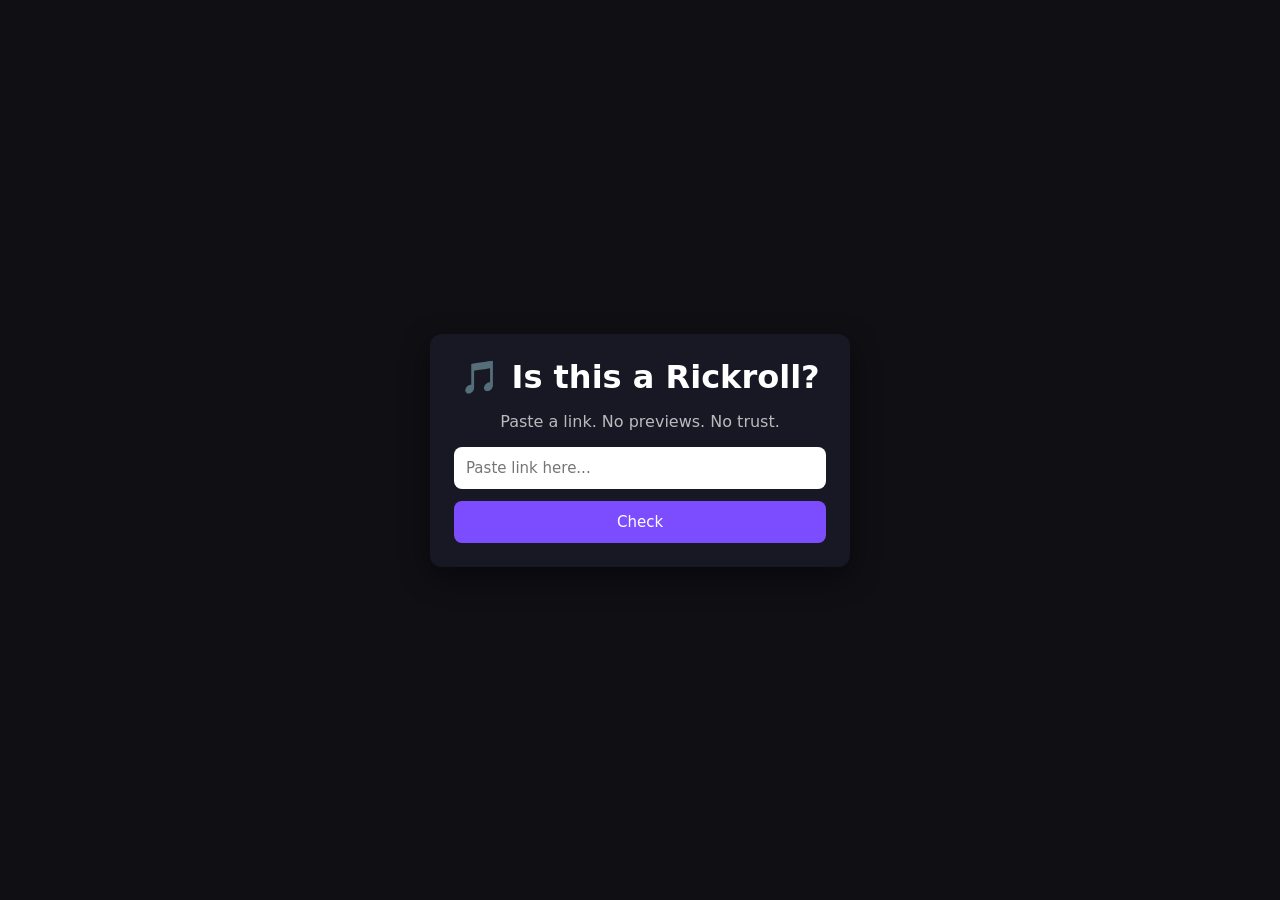
<file: ChatGPT/index.html>
<!DOCTYPE html>
<html lang="en">
<head>
  <meta charset="UTF-8">
  <title>Is this a Rickroll?</title>
  <meta name="viewport" content="width=device-width, initial-scale=1.0">
  <link rel="stylesheet" href="style.css">
</head>
<body>

  <div class="container">
    <h1>🎵 Is this a Rickroll?</h1>
    <p class="subtitle">Paste a link. No previews. No trust.</p>

    <input
      id="linkInput"
      type="text"
      placeholder="Paste link here..."
      autocomplete="off"
    />

    <button id="checkBtn">Check</button>

    <div id="result" class="hidden"></div>

    <div id="addSection" class="hidden">
      <input
        id="reasonInput"
        type="text"
        placeholder="Optional note (why is it a rickroll?)"
      />
      <button id="submitBtn">Submit</button>
    </div>
  </div>

  <script src="main.js"></script>
</body>
</html>
</file>
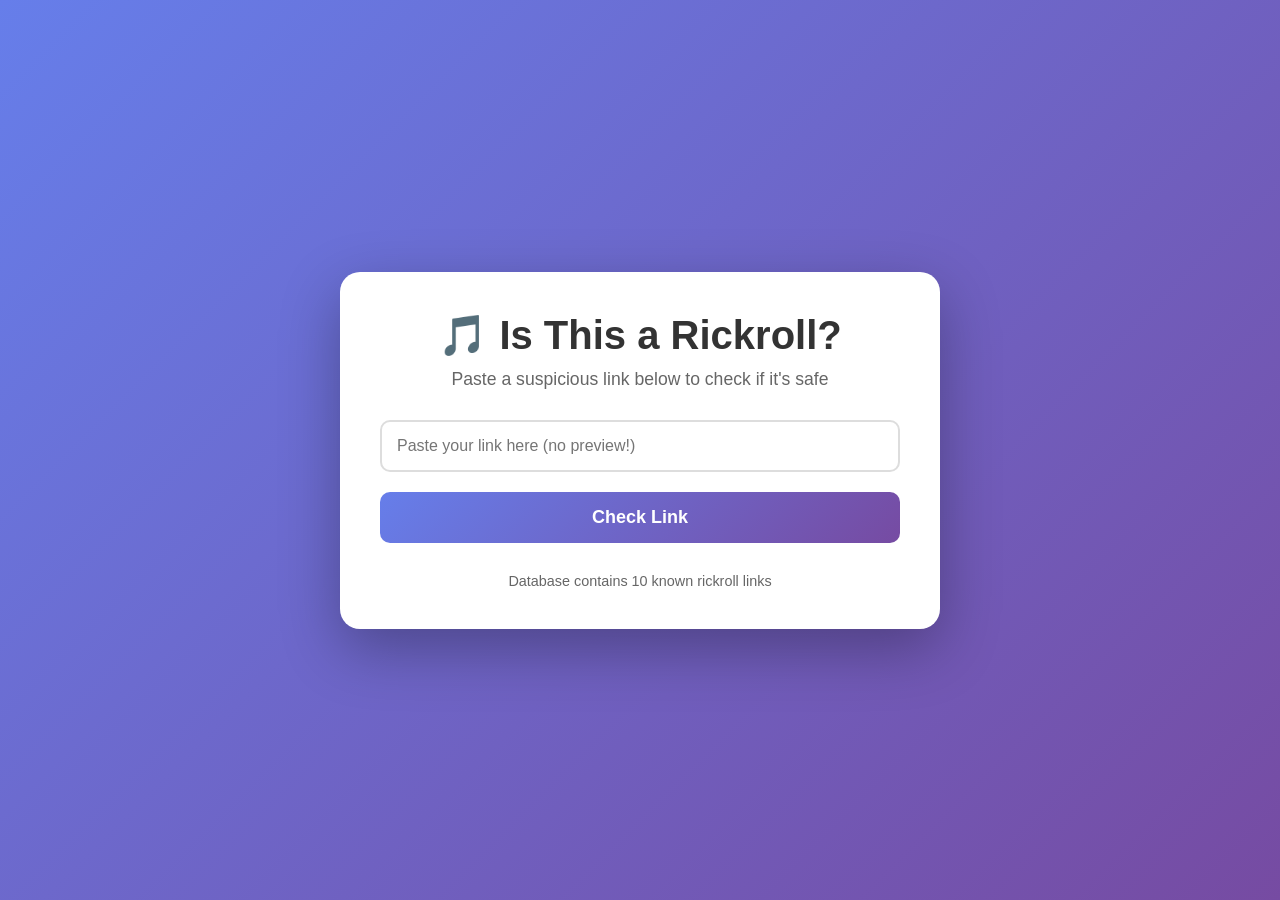
<file: Claude/index.html>
<!DOCTYPE html>
<html lang="en">
<head>
    <meta charset="UTF-8">
    <meta name="viewport" content="width=device-width, initial-scale=1.0">
    <title>Is This a Rickroll?</title>
    <style>
        * {
            margin: 0;
            padding: 0;
            box-sizing: border-box;
        }

        body {
            font-family: 'Segoe UI', Tahoma, Geneva, Verdana, sans-serif;
            background: linear-gradient(135deg, #667eea 0%, #764ba2 100%);
            min-height: 100vh;
            display: flex;
            justify-content: center;
            align-items: center;
            padding: 20px;
        }

        .container {
            background: white;
            border-radius: 20px;
            box-shadow: 0 20px 60px rgba(0, 0, 0, 0.3);
            padding: 40px;
            max-width: 600px;
            width: 100%;
        }

        h1 {
            text-align: center;
            color: #333;
            margin-bottom: 10px;
            font-size: 2.5em;
        }

        .subtitle {
            text-align: center;
            color: #666;
            margin-bottom: 30px;
            font-size: 1.1em;
        }

        .input-container {
            margin-bottom: 20px;
        }

        input[type="text"] {
            width: 100%;
            padding: 15px;
            border: 2px solid #ddd;
            border-radius: 10px;
            font-size: 16px;
            transition: border-color 0.3s;
        }

        input[type="text"]:focus {
            outline: none;
            border-color: #667eea;
        }

        .check-btn {
            width: 100%;
            padding: 15px;
            background: linear-gradient(135deg, #667eea 0%, #764ba2 100%);
            color: white;
            border: none;
            border-radius: 10px;
            font-size: 18px;
            font-weight: bold;
            cursor: pointer;
            transition: transform 0.2s, box-shadow 0.2s;
        }

        .check-btn:hover {
            transform: translateY(-2px);
            box-shadow: 0 5px 20px rgba(102, 126, 234, 0.4);
        }

        .check-btn:active {
            transform: translateY(0);
        }

        .result {
            margin-top: 30px;
            padding: 20px;
            border-radius: 10px;
            text-align: center;
            font-size: 1.2em;
            font-weight: bold;
            display: none;
        }

        .result.safe {
            background: #d4edda;
            color: #155724;
            border: 2px solid #c3e6cb;
        }

        .result.danger {
            background: #f8d7da;
            color: #721c24;
            border: 2px solid #f5c6cb;
        }

        .feedback-section {
            margin-top: 20px;
            display: none;
        }

        .wrong-btn {
            width: 100%;
            padding: 12px;
            background: #ff6b6b;
            color: white;
            border: none;
            border-radius: 10px;
            font-size: 16px;
            cursor: pointer;
            transition: background 0.3s;
        }

        .wrong-btn:hover {
            background: #ee5a52;
        }

        .submit-section {
            margin-top: 15px;
            display: none;
        }

        .submit-section input {
            margin-bottom: 10px;
        }

        .submit-btn {
            width: 100%;
            padding: 12px;
            background: #51cf66;
            color: white;
            border: none;
            border-radius: 10px;
            font-size: 16px;
            cursor: pointer;
            transition: background 0.3s;
        }

        .submit-btn:hover {
            background: #40c057;
        }

        .stats {
            margin-top: 30px;
            text-align: center;
            color: #666;
            font-size: 0.9em;
        }

        .emoji {
            font-size: 3em;
            margin-bottom: 10px;
        }
    </style>
</head>
<body>
    <div class="container">
        <h1>🎵 Is This a Rickroll?</h1>
        <p class="subtitle">Paste a suspicious link below to check if it's safe</p>

        <div class="input-container">
            <input type="text" id="linkInput" placeholder="Paste your link here (no preview!)">
        </div>

        <button class="check-btn" onclick="checkLink()">Check Link</button>

        <div class="result" id="result">
            <div class="emoji" id="emoji"></div>
            <div id="resultText"></div>
        </div>

        <div class="feedback-section" id="feedbackSection">
            <button class="wrong-btn" id="wrongBtn" onclick="showSubmitForm()">Wrong? Add to Database</button>
        </div>

        <div class="submit-section" id="submitSection">
            <input type="text" id="newLinkInput" placeholder="Enter the rickroll link">
            <button class="submit-btn" onclick="submitNewLink()">Submit to Database</button>
        </div>

        <div class="stats" id="stats">
            Database contains <span id="dbCount">0</span> known rickroll links
        </div>
    </div>

    <script>
        // Initialize rickroll database
        let rickrollDatabase = [
            'youtube.com/watch?v=dQw4w9WgXcQ',
            'youtu.be/dQw4w9WgXcQ',
            'youtube.com/watch?v=oHg5SJYRHA0',
            'tiktok.com/@rickastleyofficial',
            'bit.ly/98K8eH',
            'bit.ly/2UcC2VG',
            'rickroll.com',
            'rr.noordstar.me',
            'youtube.com/watch?v=V-_O7nl0Ii0',
            'youtu.be/V-_O7nl0Ii0'
        ];

        let lastCheckedLink = '';
        let lastResult = false;

        function normalizeLink(link) {
            link = link.trim().toLowerCase();
            link = link.replace(/^https?:\/\//i, '');
            link = link.replace(/^www\./i, '');
            link = link.replace(/\/+$/, '');
            return link;
        }

        function checkLink() {
            const input = document.getElementById('linkInput');
            const link = input.value.trim();

            if (!link) {
                alert('Please paste a link first!');
                return;
            }

            lastCheckedLink = link;
            const normalizedLink = normalizeLink(link);
            
            const isRickroll = rickrollDatabase.some(dbLink => {
                return normalizedLink.includes(normalizeLink(dbLink));
            });

            lastResult = isRickroll;
            displayResult(isRickroll);
            updateStats();
        }

        function displayResult(isRickroll) {
            const resultDiv = document.getElementById('result');
            const emoji = document.getElementById('emoji');
            const resultText = document.getElementById('resultText');
            const feedbackSection = document.getElementById('feedbackSection');

            resultDiv.style.display = 'block';
            feedbackSection.style.display = 'block';

            if (isRickroll) {
                resultDiv.className = 'result danger';
                emoji.textContent = '⚠️';
                resultText.innerHTML = '<strong>DANGER!</strong><br>This is a known rickroll link!';
            } else {
                resultDiv.className = 'result safe';
                emoji.textContent = '✅';
                resultText.innerHTML = '<strong>SAFE!</strong><br>This link is not in our rickroll database';
            }

            document.getElementById('submitSection').style.display = 'none';
        }

        function showSubmitForm() {
            const submitSection = document.getElementById('submitSection');
            const newLinkInput = document.getElementById('newLinkInput');
            
            submitSection.style.display = 'block';
            
            if (lastResult === false) {
                newLinkInput.value = lastCheckedLink;
            } else {
                newLinkInput.value = '';
            }
        }

        function submitNewLink() {
            const newLink = document.getElementById('newLinkInput').value.trim();

            if (!newLink) {
                alert('Please enter a link to add to the database!');
                return;
            }

            const normalizedLink = normalizeLink(newLink);
            const alreadyExists = rickrollDatabase.some(dbLink => 
                normalizeLink(dbLink) === normalizedLink
            );

            if (alreadyExists) {
                alert('This link is already in the database!');
                return;
            }

            rickrollDatabase.push(normalizedLink);
            alert('Thanks! Link added to the database.');
            
            document.getElementById('submitSection').style.display = 'none';
            document.getElementById('newLinkInput').value = '';
            updateStats();
            
            if (lastCheckedLink) {
                checkLink();
            }
        }

        function updateStats() {
            document.getElementById('dbCount').textContent = rickrollDatabase.length;
        }

        document.getElementById('linkInput').addEventListener('keypress', function(e) {
            if (e.key === 'Enter') {
                checkLink();
            }
        });

        updateStats();
    </script>
</body>
</html>
</file>
<file: ChatGPT/style.css>
* {
  box-sizing: border-box;
  font-family: system-ui, -apple-system, BlinkMacSystemFont, sans-serif;
}

body {
  background: #0f0f14;
  color: white;
  display: flex;
  justify-content: center;
  align-items: center;
  height: 100vh;
  margin: 0;
}

.container {
  background: #181824;
  padding: 24px;
  border-radius: 12px;
  width: 100%;
  max-width: 420px;
  box-shadow: 0 10px 30px rgba(0,0,0,0.4);
}

h1 {
  margin: 0 0 6px;
  text-align: center;
}

.subtitle {
  text-align: center;
  opacity: 0.7;
  margin-bottom: 16px;
}

input {
  width: 100%;
  padding: 12px;
  border-radius: 8px;
  border: none;
  margin-bottom: 12px;
  font-size: 15px;
}

button {
  width: 100%;
  padding: 12px;
  border-radius: 8px;
  border: none;
  background: #7c4dff;
  color: white;
  font-size: 15px;
  cursor: pointer;
}

button:hover {
  opacity: 0.9;
}

#result {
  margin-top: 14px;
  padding: 10px;
  border-radius: 8px;
  text-align: center;
  font-weight: bold;
}

.safe {
  background: #1e7f4f;
}

.danger {
  background: #8b1e2d;
}

.unknown {
  background: #7a6a1e;
}

.hidden {
  display: none;
}
</file>
